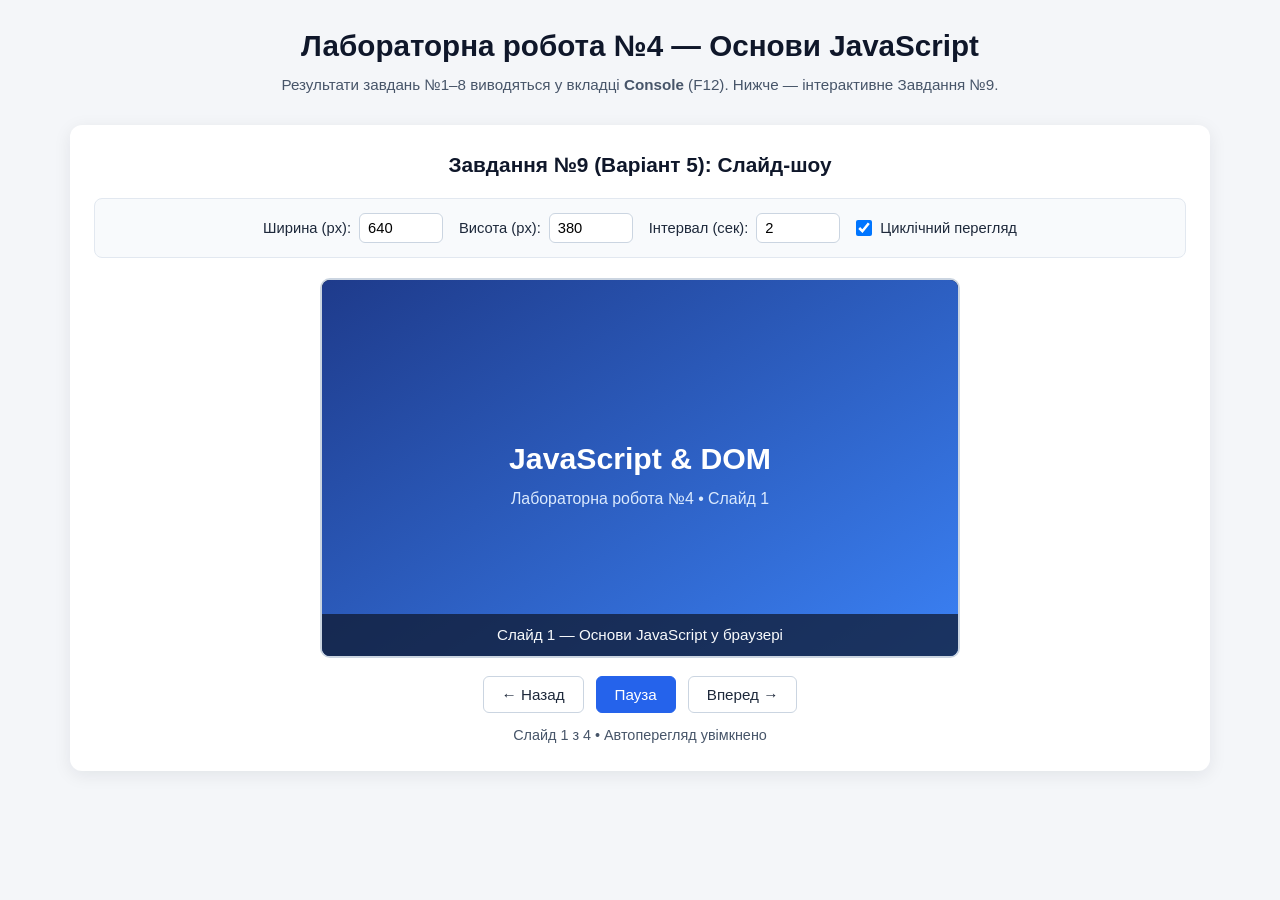
<file: index.html>
<!DOCTYPE html>
<html lang="uk">
<head>
  <meta charset="UTF-8">
  <meta name="viewport" content="width=device-width, initial-scale=1.0">
  <title>ЛР №4 — JavaScript</title>
  <link rel="stylesheet" href="style.css">
</head>
<body>
  <main class="container">
    <header class="page-header">
      <h1>Лабораторна робота №4 — Основи JavaScript</h1>
      <p class="subtitle">Результати завдань №1–8 виводяться у вкладці <strong>Console</strong> (F12). Нижче — інтерактивне Завдання №9.</p>
    </header>

    <!-- ЗАВДАННЯ 9 (Варіант 5): Слайд-шоу -->
    <section class="slideshow-section" aria-label="Слайд-шоу">
      <h2>Завдання №9 (Варіант 5): Слайд-шоу</h2>

      <div class="controls-panel">
        <div class="control-group">
          <label for="slide-width">Ширина (px):</label>
          <input type="number" id="slide-width" value="640" min="250" max="1100" step="10">
        </div>

        <div class="control-group">
          <label for="slide-height">Висота (px):</label>
          <input type="number" id="slide-height" value="380" min="180" max="700" step="10">
        </div>

        <div class="control-group">
          <label for="slide-interval">Інтервал (сек):</label>
          <input type="number" id="slide-interval" value="2" min="0.5" max="30" step="0.5">
        </div>

        <div class="control-group checkbox-group">
          <input type="checkbox" id="slide-loop" checked>
          <label for="slide-loop">Циклічний перегляд</label>
        </div>
      </div>

      <div class="slideshow-viewer" id="slideshow-viewer">
        <img id="slide-image" src="" alt="Слайд">
        <div class="slide-caption" id="slide-caption"></div>
      </div>

      <div class="playback-controls">
        <button type="button" id="btn-prev">← Назад</button>
        <button type="button" id="btn-toggle" class="primary">Пауза</button>
        <button type="button" id="btn-next">Вперед →</button>
      </div>

      <p class="slide-status" id="slide-status"></p>
    </section>
  </main>

  <script src="js/lesson-4.js" defer></script>
</body>
</html>
</file>
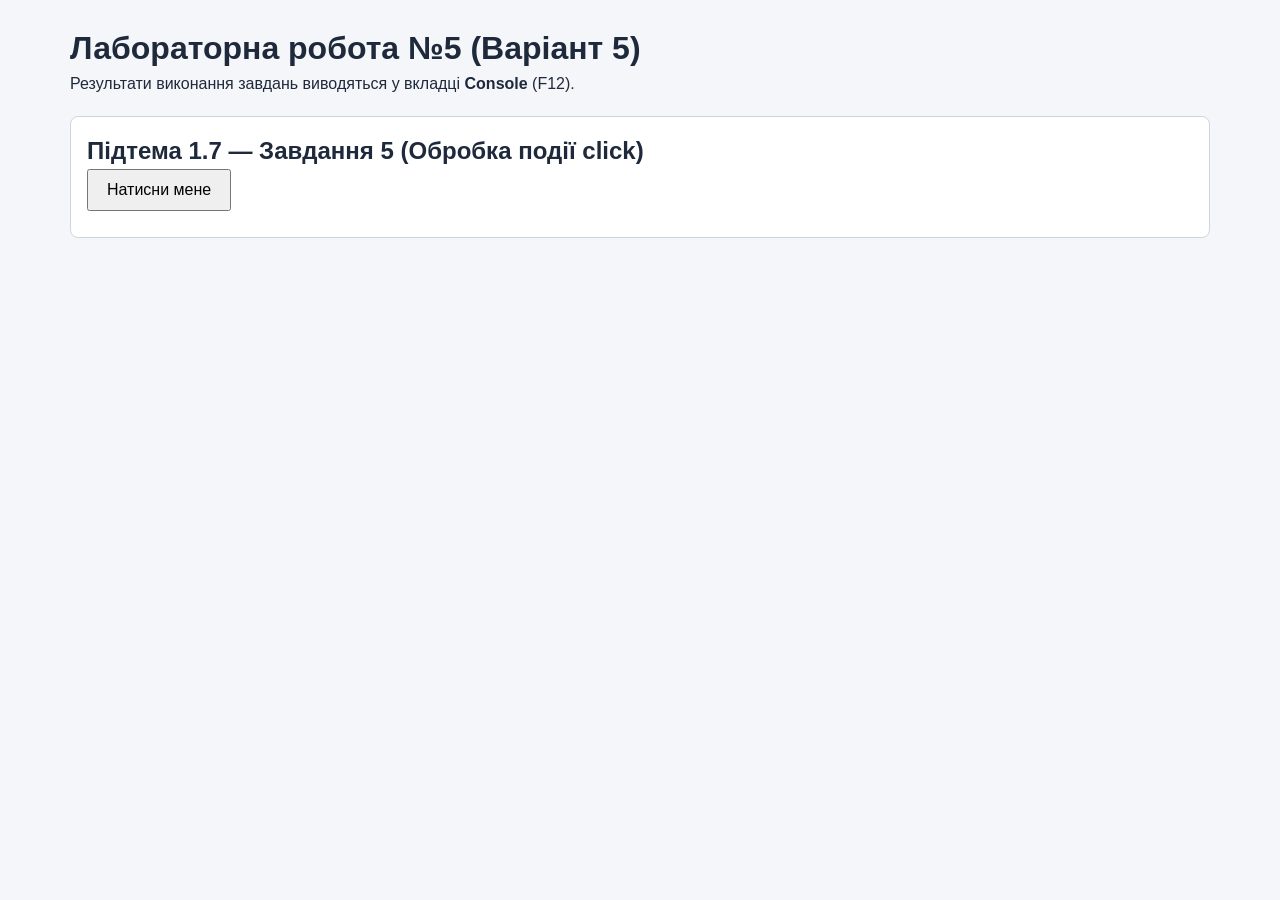
<file: lab_5.html>
<!DOCTYPE html>
<html lang="uk">
<head>
  <meta charset="UTF-8">
  <meta name="viewport" content="width=device-width, initial-scale=1.0">
  <title>ЛР №5 — Об'єкти, Callback, Стрілочні функції</title>
  <link rel="stylesheet" href="style.css">
</head>
<body>
  <main class="container">
    <h1>Лабораторна робота №5 (Варіант 5)</h1>
    <p>Результати виконання завдань виводяться у вкладці <strong>Console</strong> (F12).</p>

    <!-- Елемент для Завдання 1.7 (Завдання 5: Обробка натискання кнопки) -->
    <section style="margin-top: 20px; padding: 16px; border: 1px solid #cbd5e1; border-radius: 8px; background: #fff;">
      <h2>Підтема 1.7 — Завдання 5 (Обробка події click)</h2>
      <button type="button" id="callback-btn" style="padding: 10px 18px; font-size: 16px; cursor: pointer;">
        Натисни мене
      </button>
      <p id="callback-output" style="margin-top: 10px; font-weight: bold; color: #1d4ed8;"></p>
    </section>
  </main>

  <script src="js/lesson-5.js" defer></script>
</body>
</html>
</file>
<file: style.css>
* {
  box-sizing: border-box;
  margin: 0;
  padding: 0;
}

body {
  font-family: 'Segoe UI', Tahoma, Geneva, Verdana, sans-serif;
  background-color: #f4f6f9;
  color: #1e293b;
  line-height: 1.5;
  padding: 24px 16px;
}

.container {
  max-width: 1140px;
  margin: 0 auto;
}

.page-header {
  text-align: center;
  margin-bottom: 28px;
}

.page-header h1 {
  font-size: 1.85rem;
  color: #0f172a;
  margin-bottom: 6px;
}

.subtitle {
  color: #475569;
  font-size: 0.95rem;
}

.slideshow-section {
  background: #ffffff;
  border-radius: 12px;
  padding: 24px;
  box-shadow: 0 4px 18px rgba(15, 23, 42, 0.08);
  display: flex;
  flex-direction: column;
  align-items: center;
}

.slideshow-section h2 {
  font-size: 1.3rem;
  margin-bottom: 18px;
  color: #0f172a;
}

.controls-panel {
  display: flex;
  flex-wrap: wrap;
  justify-content: center;
  gap: 16px;
  margin-bottom: 20px;
  padding: 14px 18px;
  background-color: #f8fafc;
  border: 1px solid #e2e8f0;
  border-radius: 8px;
  width: 100%;
}

.control-group {
  display: flex;
  align-items: center;
  gap: 8px;
  font-size: 0.92rem;
}

.control-group input[type="number"] {
  width: 84px;
  padding: 6px 8px;
  border: 1px solid #cbd5e1;
  border-radius: 6px;
  font-size: 0.92rem;
}

.checkbox-group input[type="checkbox"] {
  width: 16px;
  height: 16px;
  cursor: pointer;
}

.slideshow-viewer {
  position: relative;
  width: 640px;
  height: 380px;
  max-width: 100%;
  border-radius: 10px;
  overflow: hidden;
  border: 2px solid #cbd5e1;
  background-color: #0f172a;
  transition: width 0.25s ease, height 0.25s ease;
}

.slideshow-viewer img {
  width: 100%;
  height: 100%;
  object-fit: cover;
  display: block;
}

.slide-caption {
  position: absolute;
  bottom: 0;
  left: 0;
  right: 0;
  padding: 10px 16px;
  background: rgba(15, 23, 42, 0.72);
  color: #f8fafc;
  font-size: 0.95rem;
  text-align: center;
}

.playback-controls {
  display: flex;
  gap: 12px;
  margin-top: 18px;
}

.playback-controls button {
  padding: 9px 18px;
  border: 1px solid #cbd5e1;
  border-radius: 6px;
  background-color: #ffffff;
  color: #1e293b;
  font-size: 0.95rem;
  font-weight: 500;
  cursor: pointer;
  transition: background-color 0.2s, border-color 0.2s;
}

.playback-controls button:hover {
  background-color: #f1f5f9;
  border-color: #94a3b8;
}

.playback-controls button.primary {
  background-color: #2563eb;
  border-color: #2563eb;
  color: #ffffff;
}

.playback-controls button.primary:hover {
  background-color: #1d4ed8;
}

.slide-status {
  margin-top: 12px;
  font-size: 0.9rem;
  color: #475569;
}
</file>
